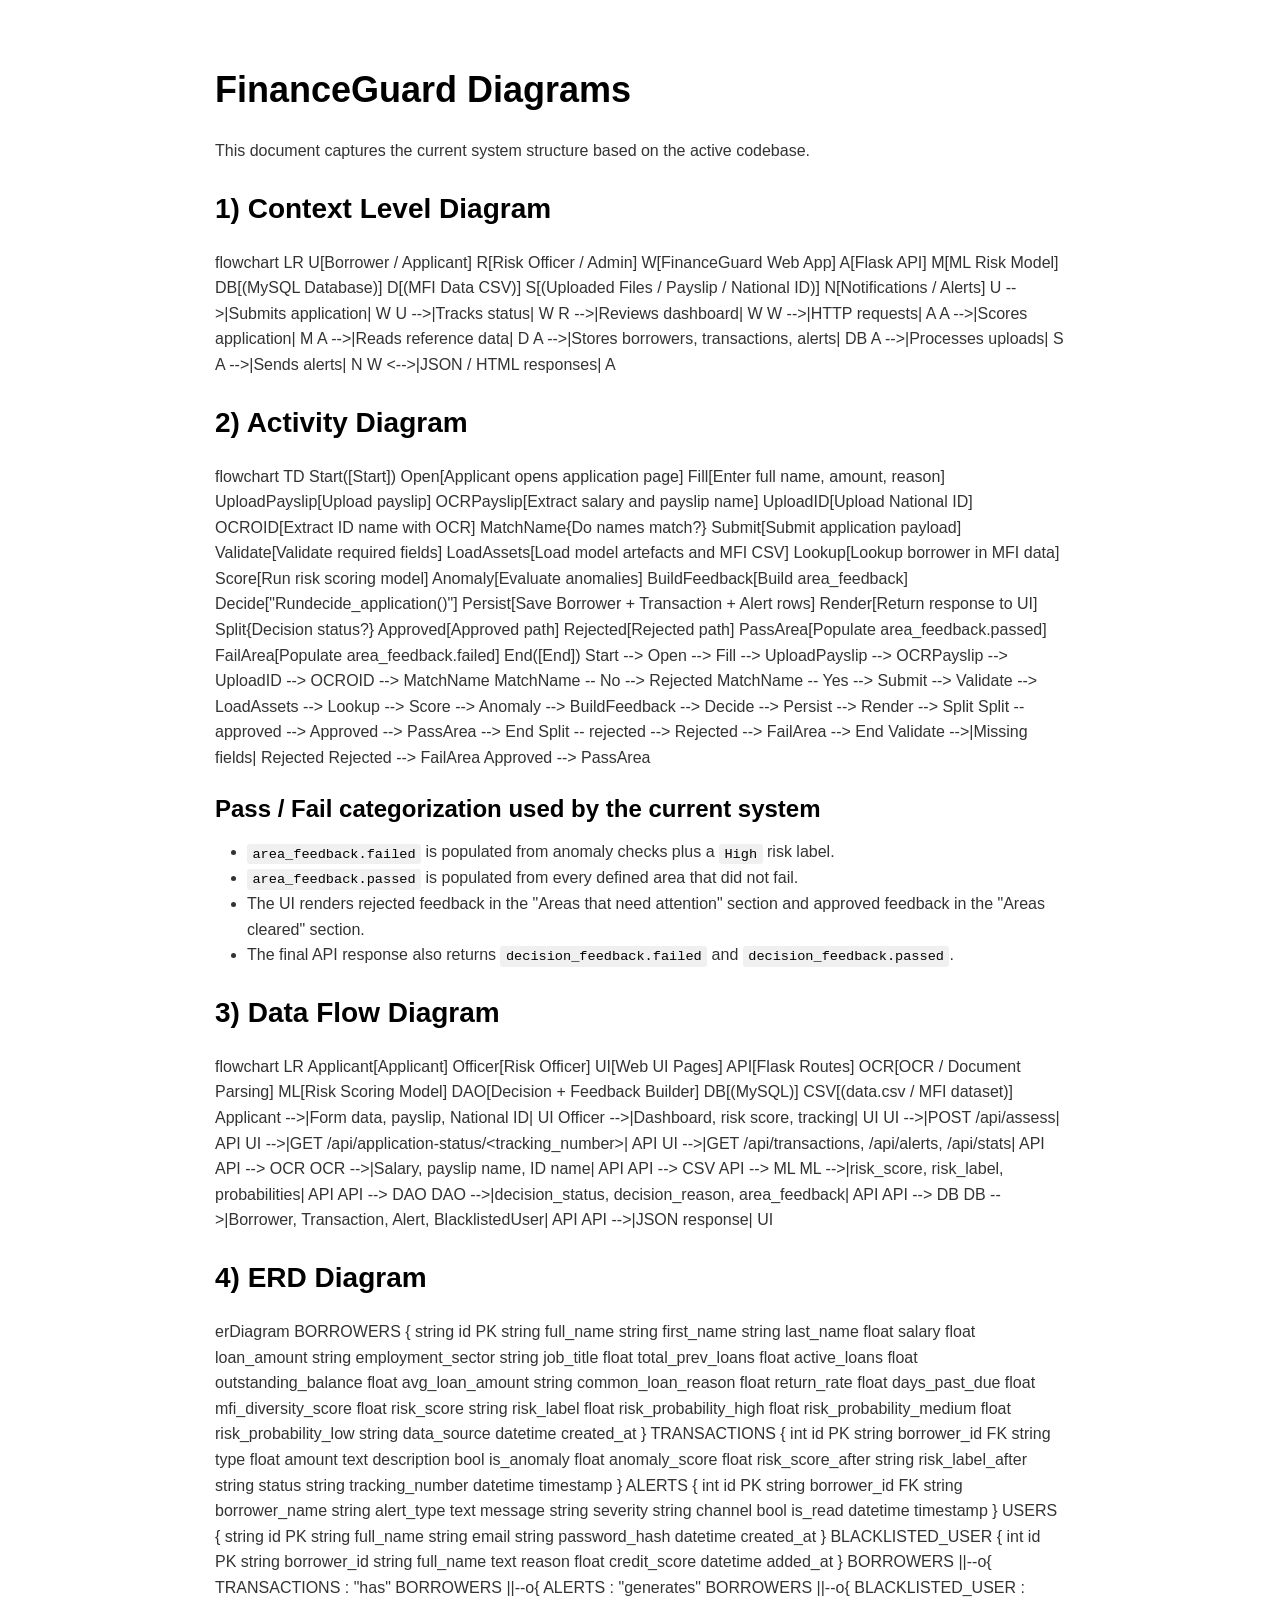
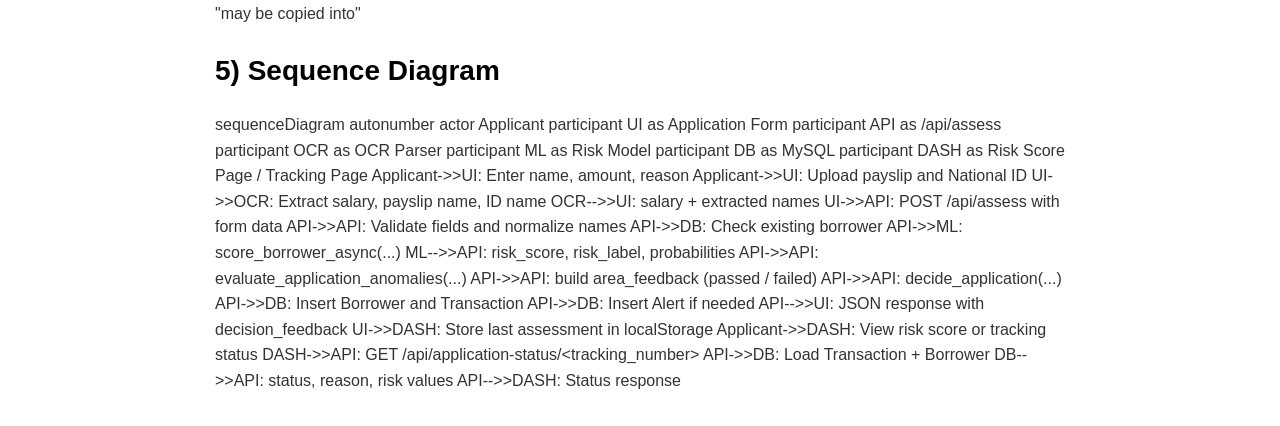
<file: financeGuard/DIAGRAMS.html>
<!DOCTYPE html><html><head>
      <title>DIAGRAMS</title>
      <meta charset="utf-8">
      <meta name="viewport" content="width=device-width, initial-scale=1.0">
      
      <link rel="stylesheet" href="file:///c:\Users\MyPC\.vscode\extensions\shd101wyy.markdown-preview-enhanced-0.8.22\crossnote\dependencies\katex\katex.min.css">
      
      
      <script type="text/javascript" src="file:///c:\Users\MyPC\.vscode\extensions\shd101wyy.markdown-preview-enhanced-0.8.22\crossnote\dependencies\mermaid\mermaid.min.js" charset="UTF-8"></script>
      
      
      <style>
      code[class*=language-],pre[class*=language-]{color:#333;background:0 0;font-family:Consolas,"Liberation Mono",Menlo,Courier,monospace;text-align:left;white-space:pre;word-spacing:normal;word-break:normal;word-wrap:normal;line-height:1.4;-moz-tab-size:8;-o-tab-size:8;tab-size:8;-webkit-hyphens:none;-moz-hyphens:none;-ms-hyphens:none;hyphens:none}pre[class*=language-]{padding:.8em;overflow:auto;border-radius:3px;background:#f5f5f5}:not(pre)>code[class*=language-]{padding:.1em;border-radius:.3em;white-space:normal;background:#f5f5f5}.token.blockquote,.token.comment{color:#969896}.token.cdata{color:#183691}.token.doctype,.token.macro.property,.token.punctuation,.token.variable{color:#333}.token.builtin,.token.important,.token.keyword,.token.operator,.token.rule{color:#a71d5d}.token.attr-value,.token.regex,.token.string,.token.url{color:#183691}.token.atrule,.token.boolean,.token.code,.token.command,.token.constant,.token.entity,.token.number,.token.property,.token.symbol{color:#0086b3}.token.prolog,.token.selector,.token.tag{color:#63a35c}.token.attr-name,.token.class,.token.class-name,.token.function,.token.id,.token.namespace,.token.pseudo-class,.token.pseudo-element,.token.url-reference .token.variable{color:#795da3}.token.entity{cursor:help}.token.title,.token.title .token.punctuation{font-weight:700;color:#1d3e81}.token.list{color:#ed6a43}.token.inserted{background-color:#eaffea;color:#55a532}.token.deleted{background-color:#ffecec;color:#bd2c00}.token.bold{font-weight:700}.token.italic{font-style:italic}.language-json .token.property{color:#183691}.language-markup .token.tag .token.punctuation{color:#333}.language-css .token.function,code.language-css{color:#0086b3}.language-yaml .token.atrule{color:#63a35c}code.language-yaml{color:#183691}.language-ruby .token.function{color:#333}.language-markdown .token.url{color:#795da3}.language-makefile .token.symbol{color:#795da3}.language-makefile .token.variable{color:#183691}.language-makefile .token.builtin{color:#0086b3}.language-bash .token.keyword{color:#0086b3}pre[data-line]{position:relative;padding:1em 0 1em 3em}pre[data-line] .line-highlight-wrapper{position:absolute;top:0;left:0;background-color:transparent;display:block;width:100%}pre[data-line] .line-highlight{position:absolute;left:0;right:0;padding:inherit 0;margin-top:1em;background:hsla(24,20%,50%,.08);background:linear-gradient(to right,hsla(24,20%,50%,.1) 70%,hsla(24,20%,50%,0));pointer-events:none;line-height:inherit;white-space:pre}pre[data-line] .line-highlight:before,pre[data-line] .line-highlight[data-end]:after{content:attr(data-start);position:absolute;top:.4em;left:.6em;min-width:1em;padding:0 .5em;background-color:hsla(24,20%,50%,.4);color:#f4f1ef;font:bold 65%/1.5 sans-serif;text-align:center;vertical-align:.3em;border-radius:999px;text-shadow:none;box-shadow:0 1px #fff}pre[data-line] .line-highlight[data-end]:after{content:attr(data-end);top:auto;bottom:.4em}html body{font-family:'Helvetica Neue',Helvetica,'Segoe UI',Arial,freesans,sans-serif;font-size:16px;line-height:1.6;color:#333;background-color:#fff;overflow:initial;box-sizing:border-box;word-wrap:break-word}html body>:first-child{margin-top:0}html body h1,html body h2,html body h3,html body h4,html body h5,html body h6{line-height:1.2;margin-top:1em;margin-bottom:16px;color:#000}html body h1{font-size:2.25em;font-weight:300;padding-bottom:.3em}html body h2{font-size:1.75em;font-weight:400;padding-bottom:.3em}html body h3{font-size:1.5em;font-weight:500}html body h4{font-size:1.25em;font-weight:600}html body h5{font-size:1.1em;font-weight:600}html body h6{font-size:1em;font-weight:600}html body h1,html body h2,html body h3,html body h4,html body h5{font-weight:600}html body h5{font-size:1em}html body h6{color:#5c5c5c}html body strong{color:#000}html body del{color:#5c5c5c}html body a:not([href]){color:inherit;text-decoration:none}html body a{color:#08c;text-decoration:none}html body a:hover{color:#00a3f5;text-decoration:none}html body img{max-width:100%}html body>p{margin-top:0;margin-bottom:16px;word-wrap:break-word}html body>ol,html body>ul{margin-bottom:16px}html body ol,html body ul{padding-left:2em}html body ol.no-list,html body ul.no-list{padding:0;list-style-type:none}html body ol ol,html body ol ul,html body ul ol,html body ul ul{margin-top:0;margin-bottom:0}html body li{margin-bottom:0}html body li.task-list-item{list-style:none}html body li>p{margin-top:0;margin-bottom:0}html body .task-list-item-checkbox{margin:0 .2em .25em -1.8em;vertical-align:middle}html body .task-list-item-checkbox:hover{cursor:pointer}html body blockquote{margin:16px 0;font-size:inherit;padding:0 15px;color:#5c5c5c;background-color:#f0f0f0;border-left:4px solid #d6d6d6}html body blockquote>:first-child{margin-top:0}html body blockquote>:last-child{margin-bottom:0}html body hr{height:4px;margin:32px 0;background-color:#d6d6d6;border:0 none}html body table{margin:10px 0 15px 0;border-collapse:collapse;border-spacing:0;display:block;width:100%;overflow:auto;word-break:normal;word-break:keep-all}html body table th{font-weight:700;color:#000}html body table td,html body table th{border:1px solid #d6d6d6;padding:6px 13px}html body dl{padding:0}html body dl dt{padding:0;margin-top:16px;font-size:1em;font-style:italic;font-weight:700}html body dl dd{padding:0 16px;margin-bottom:16px}html body code{font-family:Menlo,Monaco,Consolas,'Courier New',monospace;font-size:.85em;color:#000;background-color:#f0f0f0;border-radius:3px;padding:.2em 0}html body code::after,html body code::before{letter-spacing:-.2em;content:'\00a0'}html body pre>code{padding:0;margin:0;word-break:normal;white-space:pre;background:0 0;border:0}html body .highlight{margin-bottom:16px}html body .highlight pre,html body pre{padding:1em;overflow:auto;line-height:1.45;border:#d6d6d6;border-radius:3px}html body .highlight pre{margin-bottom:0;word-break:normal}html body pre code,html body pre tt{display:inline;max-width:initial;padding:0;margin:0;overflow:initial;line-height:inherit;word-wrap:normal;background-color:transparent;border:0}html body pre code:after,html body pre code:before,html body pre tt:after,html body pre tt:before{content:normal}html body blockquote,html body dl,html body ol,html body p,html body pre,html body ul{margin-top:0;margin-bottom:16px}html body kbd{color:#000;border:1px solid #d6d6d6;border-bottom:2px solid #c7c7c7;padding:2px 4px;background-color:#f0f0f0;border-radius:3px}@media print{html body{background-color:#fff}html body h1,html body h2,html body h3,html body h4,html body h5,html body h6{color:#000;page-break-after:avoid}html body blockquote{color:#5c5c5c}html body pre{page-break-inside:avoid}html body table{display:table}html body img{display:block;max-width:100%;max-height:100%}html body code,html body pre{word-wrap:break-word;white-space:pre}}.markdown-preview{width:100%;height:100%;box-sizing:border-box}.markdown-preview ul{list-style:disc}.markdown-preview ul ul{list-style:circle}.markdown-preview ul ul ul{list-style:square}.markdown-preview ol{list-style:decimal}.markdown-preview ol ol,.markdown-preview ul ol{list-style-type:lower-roman}.markdown-preview ol ol ol,.markdown-preview ol ul ol,.markdown-preview ul ol ol,.markdown-preview ul ul ol{list-style-type:lower-alpha}.markdown-preview .newpage,.markdown-preview .pagebreak{page-break-before:always}.markdown-preview pre.line-numbers{position:relative;padding-left:3.8em;counter-reset:linenumber}.markdown-preview pre.line-numbers>code{position:relative}.markdown-preview pre.line-numbers .line-numbers-rows{position:absolute;pointer-events:none;top:1em;font-size:100%;left:0;width:3em;letter-spacing:-1px;border-right:1px solid #999;-webkit-user-select:none;-moz-user-select:none;-ms-user-select:none;user-select:none}.markdown-preview pre.line-numbers .line-numbers-rows>span{pointer-events:none;display:block;counter-increment:linenumber}.markdown-preview pre.line-numbers .line-numbers-rows>span:before{content:counter(linenumber);color:#999;display:block;padding-right:.8em;text-align:right}.markdown-preview .mathjax-exps .MathJax_Display{text-align:center!important}.markdown-preview:not([data-for=preview]) .code-chunk .code-chunk-btn-group{display:none}.markdown-preview:not([data-for=preview]) .code-chunk .status{display:none}.markdown-preview:not([data-for=preview]) .code-chunk .output-div{margin-bottom:16px}.markdown-preview .md-toc{padding:0}.markdown-preview .md-toc .md-toc-link-wrapper .md-toc-link{display:inline;padding:.25rem 0}.markdown-preview .md-toc .md-toc-link-wrapper .md-toc-link div,.markdown-preview .md-toc .md-toc-link-wrapper .md-toc-link p{display:inline}.markdown-preview .md-toc .md-toc-link-wrapper.highlighted .md-toc-link{font-weight:800}.scrollbar-style::-webkit-scrollbar{width:8px}.scrollbar-style::-webkit-scrollbar-track{border-radius:10px;background-color:transparent}.scrollbar-style::-webkit-scrollbar-thumb{border-radius:5px;background-color:rgba(150,150,150,.66);border:4px solid rgba(150,150,150,.66);background-clip:content-box}html body[for=html-export]:not([data-presentation-mode]){position:relative;width:100%;height:100%;top:0;left:0;margin:0;padding:0;overflow:auto}html body[for=html-export]:not([data-presentation-mode]) .markdown-preview{position:relative;top:0;min-height:100vh}@media screen and (min-width:914px){html body[for=html-export]:not([data-presentation-mode]) .markdown-preview{padding:2em calc(50% - 457px + 2em)}}@media screen and (max-width:914px){html body[for=html-export]:not([data-presentation-mode]) .markdown-preview{padding:2em}}@media screen and (max-width:450px){html body[for=html-export]:not([data-presentation-mode]) .markdown-preview{font-size:14px!important;padding:1em}}@media print{html body[for=html-export]:not([data-presentation-mode]) #sidebar-toc-btn{display:none}}html body[for=html-export]:not([data-presentation-mode]) #sidebar-toc-btn{position:fixed;bottom:8px;left:8px;font-size:28px;cursor:pointer;color:inherit;z-index:99;width:32px;text-align:center;opacity:.4}html body[for=html-export]:not([data-presentation-mode])[html-show-sidebar-toc] #sidebar-toc-btn{opacity:1}html body[for=html-export]:not([data-presentation-mode])[html-show-sidebar-toc] .md-sidebar-toc{position:fixed;top:0;left:0;width:300px;height:100%;padding:32px 0 48px 0;font-size:14px;box-shadow:0 0 4px rgba(150,150,150,.33);box-sizing:border-box;overflow:auto;background-color:inherit}html body[for=html-export]:not([data-presentation-mode])[html-show-sidebar-toc] .md-sidebar-toc::-webkit-scrollbar{width:8px}html body[for=html-export]:not([data-presentation-mode])[html-show-sidebar-toc] .md-sidebar-toc::-webkit-scrollbar-track{border-radius:10px;background-color:transparent}html body[for=html-export]:not([data-presentation-mode])[html-show-sidebar-toc] .md-sidebar-toc::-webkit-scrollbar-thumb{border-radius:5px;background-color:rgba(150,150,150,.66);border:4px solid rgba(150,150,150,.66);background-clip:content-box}html body[for=html-export]:not([data-presentation-mode])[html-show-sidebar-toc] .md-sidebar-toc a{text-decoration:none}html body[for=html-export]:not([data-presentation-mode])[html-show-sidebar-toc] .md-sidebar-toc .md-toc{padding:0 16px}html body[for=html-export]:not([data-presentation-mode])[html-show-sidebar-toc] .md-sidebar-toc .md-toc .md-toc-link-wrapper .md-toc-link{display:inline;padding:.25rem 0}html body[for=html-export]:not([data-presentation-mode])[html-show-sidebar-toc] .md-sidebar-toc .md-toc .md-toc-link-wrapper .md-toc-link div,html body[for=html-export]:not([data-presentation-mode])[html-show-sidebar-toc] .md-sidebar-toc .md-toc .md-toc-link-wrapper .md-toc-link p{display:inline}html body[for=html-export]:not([data-presentation-mode])[html-show-sidebar-toc] .md-sidebar-toc .md-toc .md-toc-link-wrapper.highlighted .md-toc-link{font-weight:800}html body[for=html-export]:not([data-presentation-mode])[html-show-sidebar-toc] .markdown-preview{left:300px;width:calc(100% - 300px);padding:2em calc(50% - 457px - 300px / 2);margin:0;box-sizing:border-box}@media screen and (max-width:1274px){html body[for=html-export]:not([data-presentation-mode])[html-show-sidebar-toc] .markdown-preview{padding:2em}}@media screen and (max-width:450px){html body[for=html-export]:not([data-presentation-mode])[html-show-sidebar-toc] .markdown-preview{width:100%}}html body[for=html-export]:not([data-presentation-mode]):not([html-show-sidebar-toc]) .markdown-preview{left:50%;transform:translateX(-50%)}html body[for=html-export]:not([data-presentation-mode]):not([html-show-sidebar-toc]) .md-sidebar-toc{display:none}
/* Please visit the URL below for more information: */
/*   https://shd101wyy.github.io/markdown-preview-enhanced/#/customize-css */

      </style>
      <script type="text/javascript">
  document.addEventListener("DOMContentLoaded", function () {
    // your code here
  });
</script>
    </head>
    <body for="html-export">
      <div class="crossnote markdown-preview  ">
      
<h1 id="financeguard-diagrams">FinanceGuard Diagrams </h1>
<p>This document captures the current system structure based on the active codebase.</p>
<h2 id="1-context-level-diagram">1) Context Level Diagram </h2>
<div class="mermaid">flowchart LR
    U[Borrower / Applicant]
    R[Risk Officer / Admin]
    W[FinanceGuard Web App]
    A[Flask API]
    M[ML Risk Model]
    DB[(MySQL Database)]
    D[(MFI Data CSV)]
    S[(Uploaded Files / Payslip / National ID)]
    N[Notifications / Alerts]

    U --&gt;|Submits application| W
    U --&gt;|Tracks status| W
    R --&gt;|Reviews dashboard| W
    W --&gt;|HTTP requests| A
    A --&gt;|Scores application| M
    A --&gt;|Reads reference data| D
    A --&gt;|Stores borrowers, transactions, alerts| DB
    A --&gt;|Processes uploads| S
    A --&gt;|Sends alerts| N
    W &lt;--&gt;|JSON / HTML responses| A
</div><h2 id="2-activity-diagram">2) Activity Diagram </h2>
<div class="mermaid">flowchart TD
    Start([Start])
    Open[Applicant opens application page]
    Fill[Enter full name, amount, reason]
    UploadPayslip[Upload payslip]
    OCRPayslip[Extract salary and payslip name]
    UploadID[Upload National ID]
    OCROID[Extract ID name with OCR]
    MatchName{Do names match?}
    Submit[Submit application payload]
    Validate[Validate required fields]
    LoadAssets[Load model artefacts and MFI CSV]
    Lookup[Lookup borrower in MFI data]
    Score[Run risk scoring model]
    Anomaly[Evaluate anomalies]
    BuildFeedback[Build area_feedback]
    Decide["Rundecide_application()"]
    Persist[Save Borrower + Transaction + Alert rows]
    Render[Return response to UI]
    Split{Decision status?}
    Approved[Approved path]
    Rejected[Rejected path]
    PassArea[Populate area_feedback.passed]
    FailArea[Populate area_feedback.failed]
    End([End])

    Start --&gt; Open --&gt; Fill --&gt; UploadPayslip --&gt; OCRPayslip --&gt; UploadID --&gt; OCROID --&gt; MatchName
    MatchName -- No --&gt; Rejected
    MatchName -- Yes --&gt; Submit --&gt; Validate --&gt; LoadAssets --&gt; Lookup --&gt; Score --&gt; Anomaly --&gt; BuildFeedback --&gt; Decide --&gt; Persist --&gt; Render --&gt; Split
    Split -- approved --&gt; Approved --&gt; PassArea --&gt; End
    Split -- rejected --&gt; Rejected --&gt; FailArea --&gt; End

    Validate --&gt;|Missing fields| Rejected
    Rejected --&gt; FailArea
    Approved --&gt; PassArea
</div><h3 id="pass--fail-categorization-used-by-the-current-system">Pass / Fail categorization used by the current system </h3>
<ul>
<li><code>area_feedback.failed</code> is populated from anomaly checks plus a <code>High</code> risk label.</li>
<li><code>area_feedback.passed</code> is populated from every defined area that did not fail.</li>
<li>The UI renders rejected feedback in the "Areas that need attention" section and approved feedback in the "Areas cleared" section.</li>
<li>The final API response also returns <code>decision_feedback.failed</code> and <code>decision_feedback.passed</code>.</li>
</ul>
<h2 id="3-data-flow-diagram">3) Data Flow Diagram </h2>
<div class="mermaid">flowchart LR
    Applicant[Applicant]
    Officer[Risk Officer]
    UI[Web UI Pages]
    API[Flask Routes]
    OCR[OCR / Document Parsing]
    ML[Risk Scoring Model]
    DAO[Decision + Feedback Builder]
    DB[(MySQL)]
    CSV[(data.csv / MFI dataset)]

    Applicant --&gt;|Form data, payslip, National ID| UI
    Officer --&gt;|Dashboard, risk score, tracking| UI
    UI --&gt;|POST /api/assess| API
    UI --&gt;|GET /api/application-status/&lt;tracking_number&gt;| API
    UI --&gt;|GET /api/transactions, /api/alerts, /api/stats| API

    API --&gt; OCR
    OCR --&gt;|Salary, payslip name, ID name| API
    API --&gt; CSV
    API --&gt; ML
    ML --&gt;|risk_score, risk_label, probabilities| API
    API --&gt; DAO
    DAO --&gt;|decision_status, decision_reason, area_feedback| API
    API --&gt; DB
    DB --&gt;|Borrower, Transaction, Alert, BlacklistedUser| API
    API --&gt;|JSON response| UI
</div><h2 id="4-erd-diagram">4) ERD Diagram </h2>
<div class="mermaid">erDiagram
    BORROWERS {
        string id PK
        string full_name
        string first_name
        string last_name
        float salary
        float loan_amount
        string employment_sector
        string job_title
        float total_prev_loans
        float active_loans
        float outstanding_balance
        float avg_loan_amount
        string common_loan_reason
        float return_rate
        float days_past_due
        float mfi_diversity_score
        float risk_score
        string risk_label
        float risk_probability_high
        float risk_probability_medium
        float risk_probability_low
        string data_source
        datetime created_at
    }

    TRANSACTIONS {
        int id PK
        string borrower_id FK
        string type
        float amount
        text description
        bool is_anomaly
        float anomaly_score
        float risk_score_after
        string risk_label_after
        string status
        string tracking_number
        datetime timestamp
    }

    ALERTS {
        int id PK
        string borrower_id FK
        string borrower_name
        string alert_type
        text message
        string severity
        string channel
        bool is_read
        datetime timestamp
    }

    USERS {
        string id PK
        string full_name
        string email
        string password_hash
        datetime created_at
    }

    BLACKLISTED_USER {
        int id PK
        string borrower_id
        string full_name
        text reason
        float credit_score
        datetime added_at
    }

    BORROWERS ||--o{ TRANSACTIONS : "has"
    BORROWERS ||--o{ ALERTS : "generates"
    BORROWERS ||--o{ BLACKLISTED_USER : "may be copied into"
</div><h2 id="5-sequence-diagram">5) Sequence Diagram </h2>
<div class="mermaid">sequenceDiagram
    autonumber
    actor Applicant
    participant UI as Application Form
    participant API as /api/assess
    participant OCR as OCR Parser
    participant ML as Risk Model
    participant DB as MySQL
    participant DASH as Risk Score Page / Tracking Page

    Applicant-&gt;&gt;UI: Enter name, amount, reason
    Applicant-&gt;&gt;UI: Upload payslip and National ID
    UI-&gt;&gt;OCR: Extract salary, payslip name, ID name
    OCR--&gt;&gt;UI: salary + extracted names
    UI-&gt;&gt;API: POST /api/assess with form data
    API-&gt;&gt;API: Validate fields and normalize names
    API-&gt;&gt;DB: Check existing borrower
    API-&gt;&gt;ML: score_borrower_async(...)
    ML--&gt;&gt;API: risk_score, risk_label, probabilities
    API-&gt;&gt;API: evaluate_application_anomalies(...)
    API-&gt;&gt;API: build area_feedback (passed / failed)
    API-&gt;&gt;API: decide_application(...)
    API-&gt;&gt;DB: Insert Borrower and Transaction
    API-&gt;&gt;DB: Insert Alert if needed
    API--&gt;&gt;UI: JSON response with decision_feedback
    UI-&gt;&gt;DASH: Store last assessment in localStorage
    Applicant-&gt;&gt;DASH: View risk score or tracking status
    DASH-&gt;&gt;API: GET /api/application-status/&lt;tracking_number&gt;
    API-&gt;&gt;DB: Load Transaction + Borrower
    DB--&gt;&gt;API: status, reason, risk values
    API--&gt;&gt;DASH: Status response
</div>
      </div>
      
      
    
    
    <script type="module">
// TODO: If ZenUML gets integrated into mermaid in the future,
//      we can remove the following lines.


var MERMAID_CONFIG = ({"startOnLoad":false});
if (typeof MERMAID_CONFIG !== 'undefined') {
  MERMAID_CONFIG.startOnLoad = false
  MERMAID_CONFIG.cloneCssStyles = false
  MERMAID_CONFIG.theme = "default"
}

mermaid.initialize(MERMAID_CONFIG || {})
if (typeof(window['Reveal']) !== 'undefined') {
  function mermaidRevealHelper(event) {
    var currentSlide = event.currentSlide
    var diagrams = currentSlide.querySelectorAll('div.mermaid')
    for (var i = 0; i < diagrams.length; i++) {
      var diagram = diagrams[i]
      if (!diagram.hasAttribute('data-processed')) {
        mermaid.init(null, diagram, ()=> {
          Reveal.slide(event.indexh, event.indexv)
        })
      }
    }
  }
  Reveal.addEventListener('slidetransitionend', mermaidRevealHelper)
  Reveal.addEventListener('ready', mermaidRevealHelper)
  await mermaid.run({
    nodes: document.querySelectorAll('div.mermaid')
  })
} else {
  await mermaid.run({
    nodes: document.querySelectorAll('div.mermaid')
  })
}
</script>
    
    
    
  
    </body></html>
</file>
